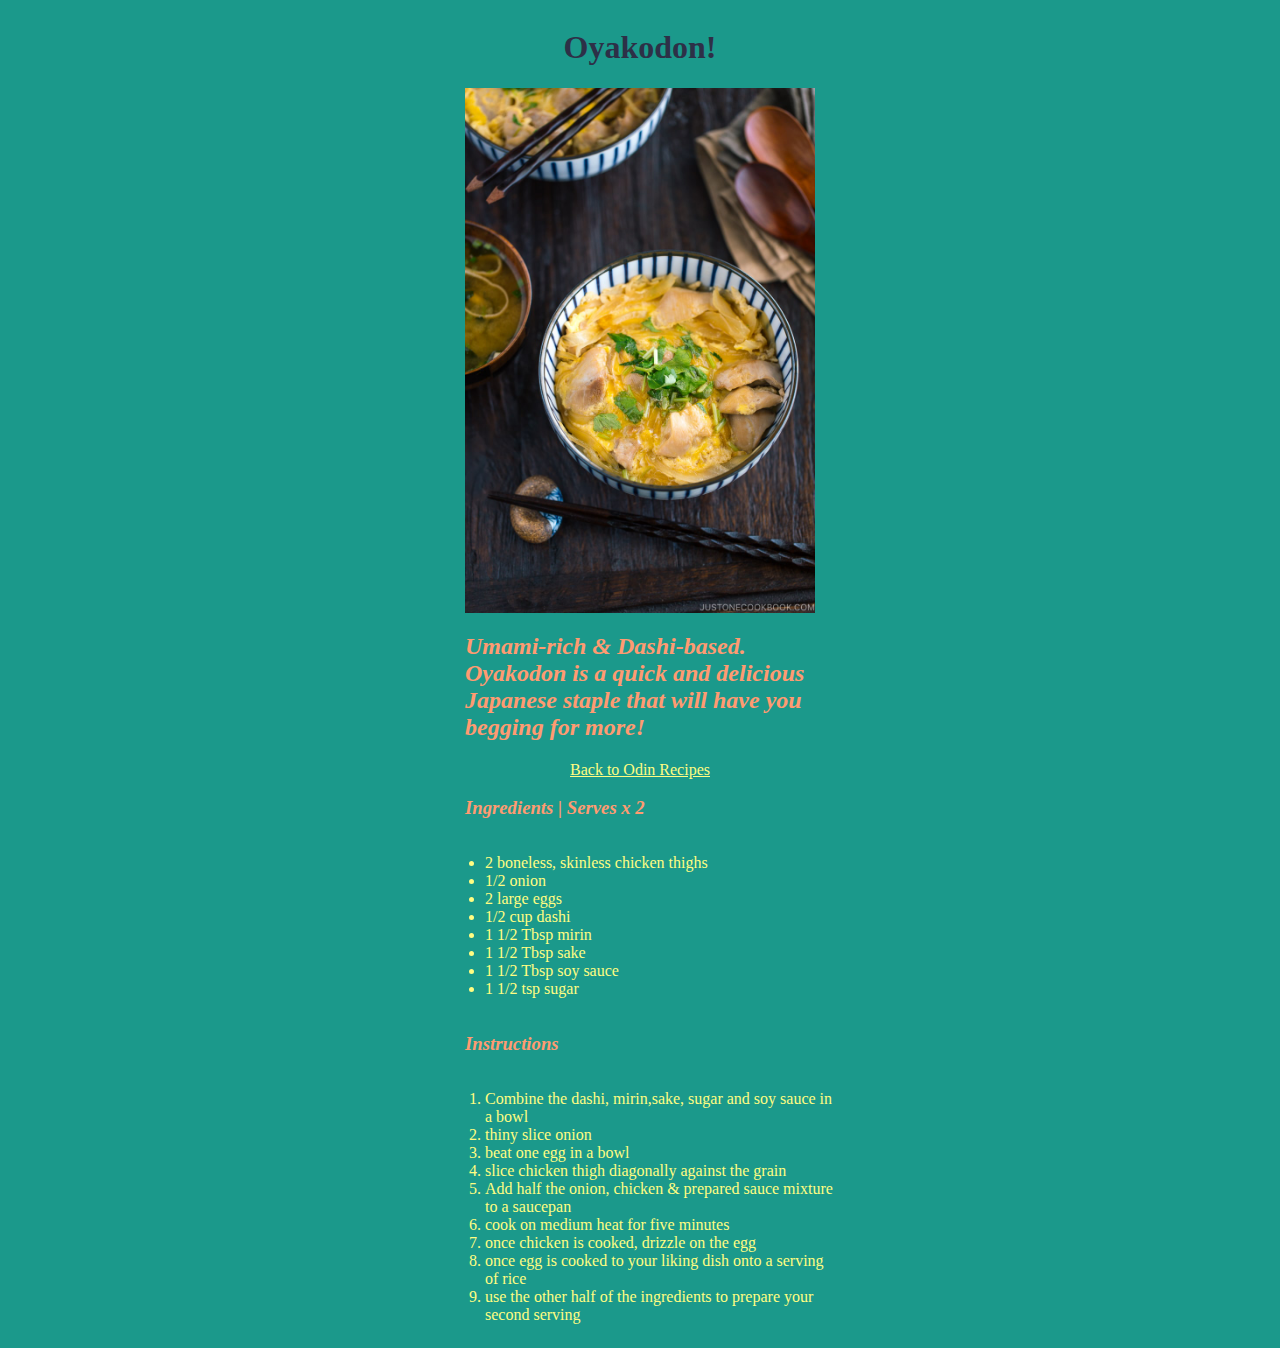
<file: recipes/oyakodon.html>
<!DOCTYPE html>
<html lang="en">
    <head>
        <meta charset="UTF-8">
        <title>Oyakodon!</title>
        <link rel="stylesheet" href="../styles.css">
    </head>
    <body>
        <div class="recipe-page-content">
        <h1>Oyakodon!</h1>
        <img src="images/Oyakodon.jpg" alt="Oyakodon image">
        <h2>Umami-rich & Dashi-based. Oyakodon is a quick and delicious Japanese staple that will have you begging for more!</h2>
        <a href="../index.html">Back to Odin Recipes</a>
        <h3>Ingredients | Serves x 2</h3>
        <ul class="list">
            <li>2 boneless, skinless chicken thighs</li>
            <li>1/2 onion</li>
            <li>2 large eggs</li>
            <li>1/2 cup dashi</li>
            <li>1 1/2 Tbsp mirin</li>
            <li>1 1/2 Tbsp sake</li>
            <li>1 1/2 Tbsp soy sauce</li>
            <li>1 1/2 tsp sugar</li>
        </ul>
        <h3>Instructions</h3>
        <ol class="list">
            <li>Combine the dashi, mirin,sake, sugar and soy sauce in a bowl</li>
            <li>thiny slice onion</li>
            <li>beat one egg in a bowl</li>
            <li>slice chicken thigh diagonally against the grain</li>
            <li>Add half the onion, chicken & prepared sauce mixture to a saucepan</li>
            <li>cook on medium heat for five minutes</li>
            <li>once chicken is cooked, drizzle on the egg</li>
            <li>once egg is cooked to your liking dish onto a serving of rice</li>
            <li>use the other half of the ingredients to prepare your second serving</li>
        </ol>
        </div>
    </body>
</html>
</file>
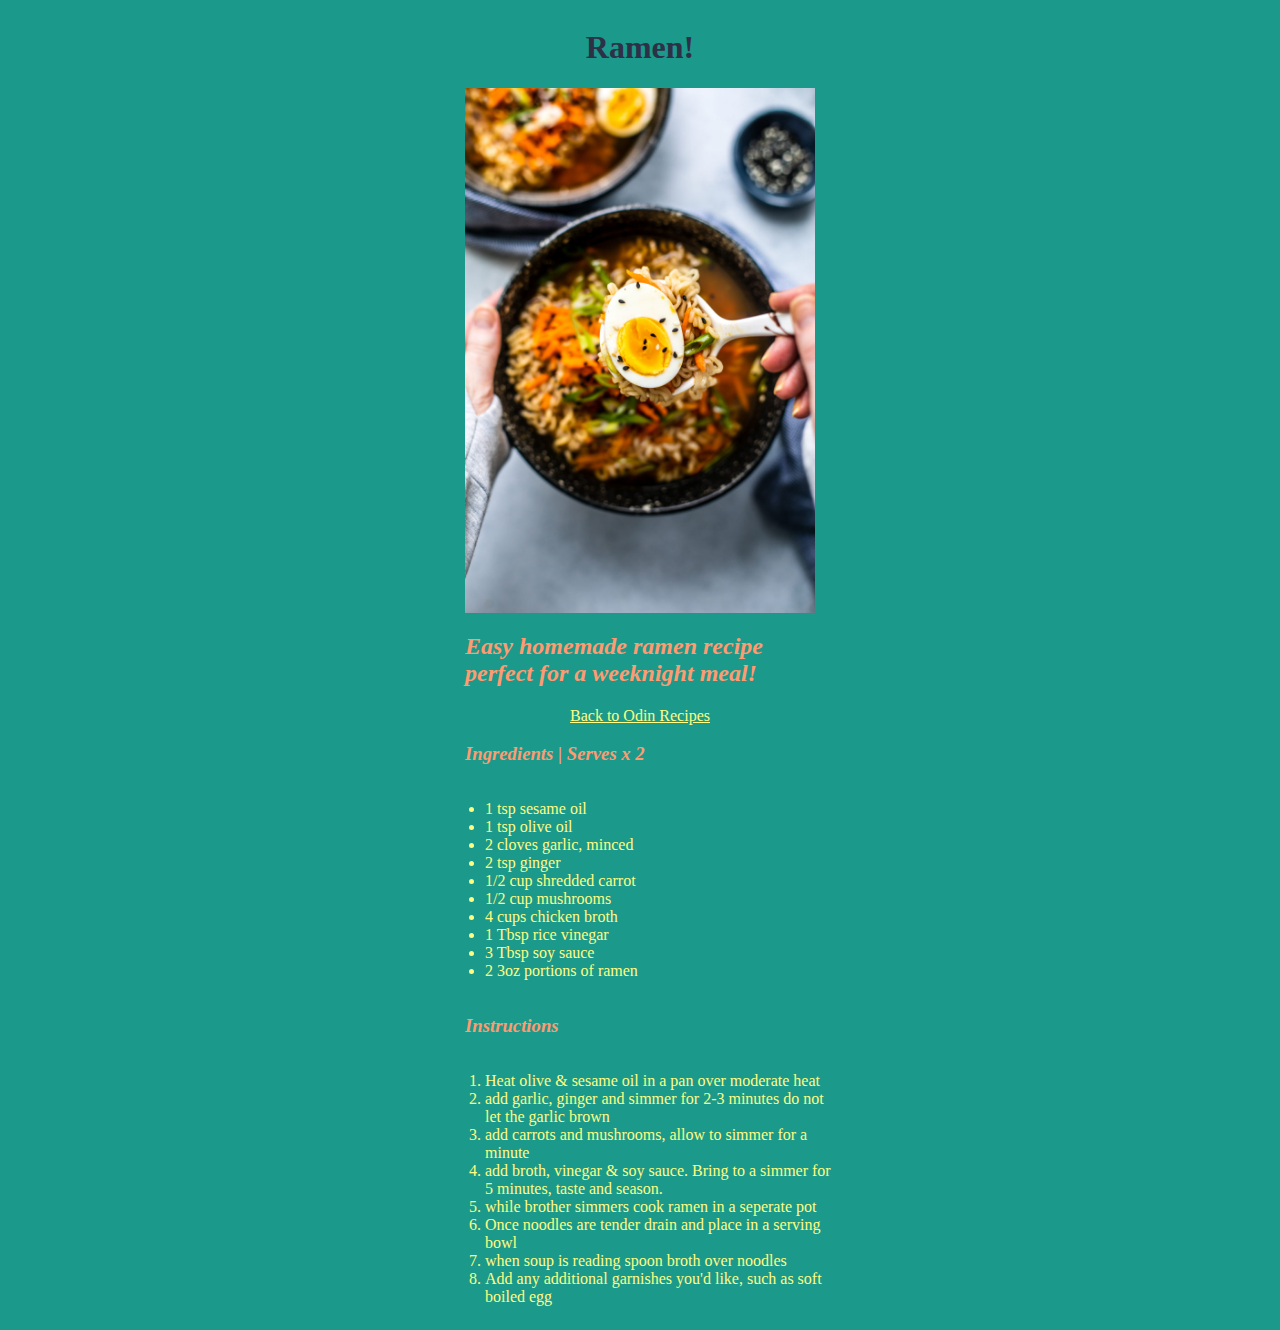
<file: recipes/ramen.html>
<!DOCTYPE html>
<html lang="en">
    <head>
        <meta charset="UTF-8">
        <title>Ramen!</title>
        <link rel="stylesheet" href="../styles.css">
    </head>
    <body>
        <div class="recipe-page-content">
        <h1>Ramen!</h1>
        <img src="images/ramen.jpg">
        <h2>Easy homemade ramen recipe perfect for a weeknight meal!</h2>
        <a href="../index.html">Back to Odin Recipes</a>
        <h3>Ingredients | Serves x 2</h3>
        <ul class="list">
            <li>1 tsp sesame oil</li>
            <li>1 tsp olive oil</li>
            <li>2 cloves garlic, minced</li>
            <li>2 tsp ginger</li>
            <li>1/2 cup shredded carrot</li>
            <li>1/2 cup mushrooms</li>
            <li>4 cups chicken broth</li>
            <li>1 Tbsp rice vinegar</li>
            <li>3 Tbsp soy sauce</li>
            <li>2 3oz portions of ramen</li>
        </ul>
        <h3>Instructions</h3>
        <ol class="list">
            <li>Heat olive & sesame oil in a pan over moderate heat</li>
            <li>add garlic, ginger and simmer for 2-3 minutes do not let the garlic brown</li>
            <li>add carrots and mushrooms, allow to simmer for a minute</li>
            <li>add broth, vinegar & soy sauce. Bring to a simmer for 5 minutes, taste and season.</li>
            <li>while brother simmers cook ramen in a seperate pot</li>
            <li>Once noodles are tender drain and place in a serving bowl</li>
            <li>when soup is reading spoon broth over noodles</li>
            <li>Add any additional garnishes you'd like, such as soft boiled egg</li>
        </ol>
        </div>
    </body>
</html>
</file>
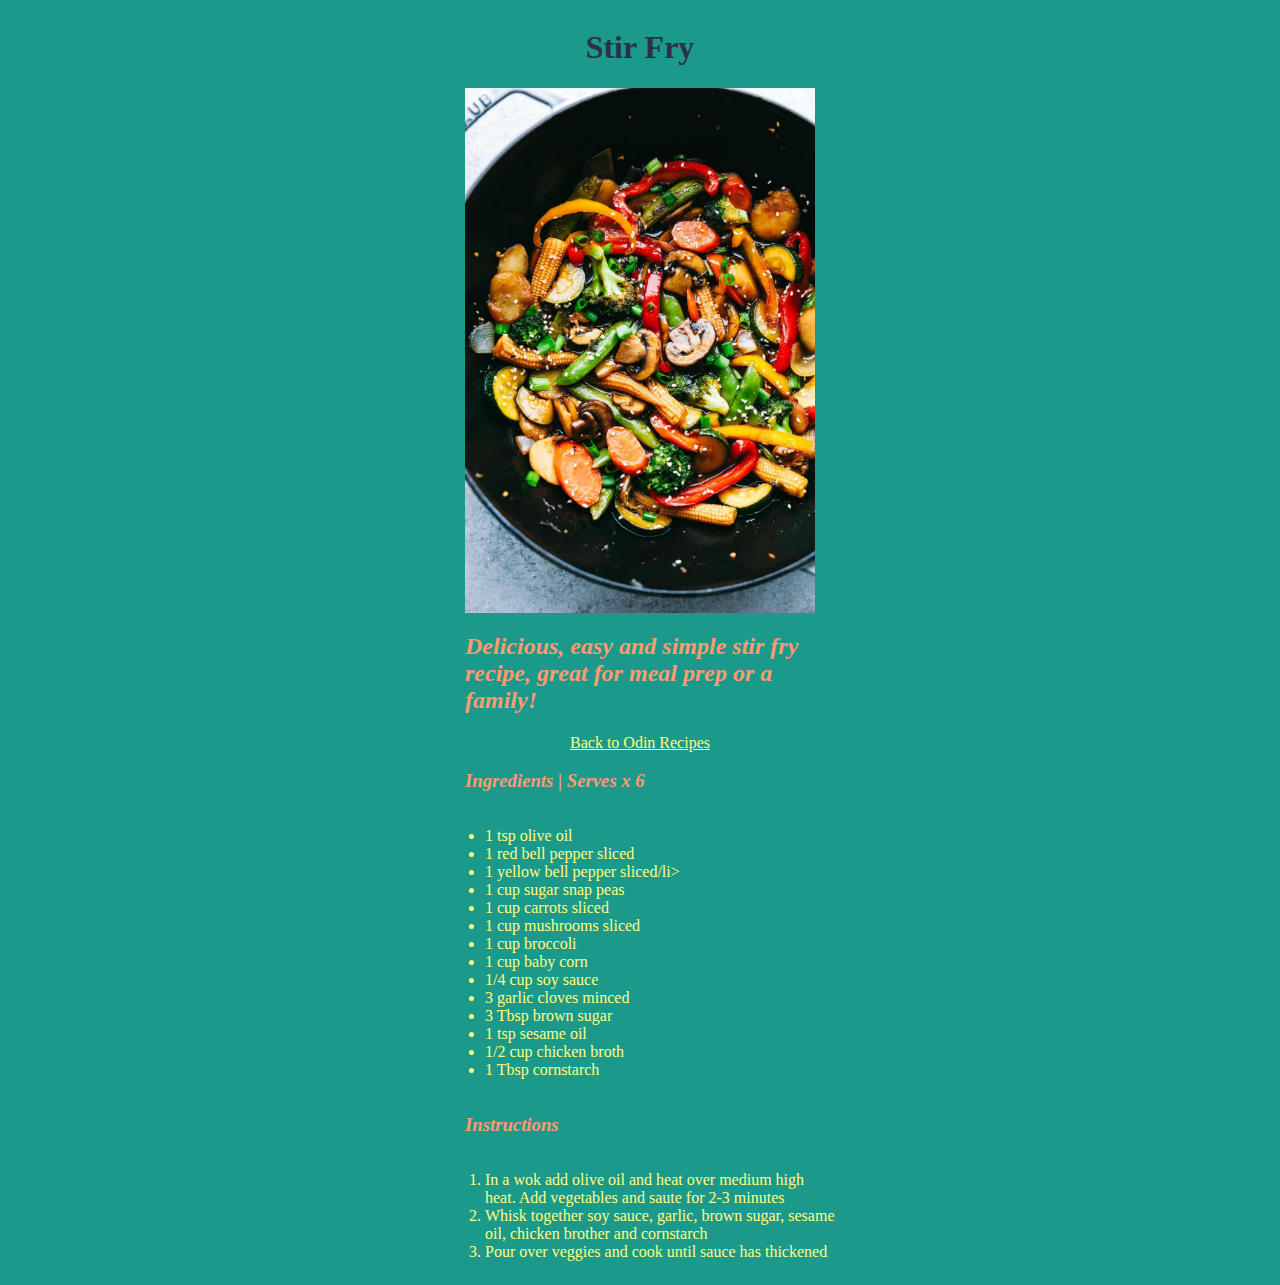
<file: recipes/stir-fry.html>
<!DOCTYPE html>
<html lang="en">
    <head>
        <meta charset="UTF-8">
        <title>Stir Fry</title>
        <link rel="stylesheet" href="../styles.css">
    </head>
    <body>
        <div class="recipe-page-content">
        <h1>Stir Fry</h1>
        <img src="images/stir-fry.jpg" alt="Stir Fry image">
        <h2>Delicious, easy and simple stir fry recipe, great for meal prep or a family!</h2>
        <a href="../index.html">Back to Odin Recipes</a>
        <h3>Ingredients | Serves x 6</h3>
        <ul class="list">
            <li>1 tsp olive oil</li>
            <li>1 red bell pepper sliced</li>
            <li>1 yellow bell pepper sliced/li>
            <li>1 cup sugar snap peas</li>
            <li>1 cup carrots sliced</li>
            <li>1 cup mushrooms sliced</li>
            <li>1 cup broccoli</li>
            <li>1 cup baby corn</li>
            <li>1/4 cup soy sauce</li>
            <li>3 garlic cloves minced</li>
            <li>3 Tbsp brown sugar</li>
            <li>1 tsp sesame oil</li>
            <li>1/2 cup chicken broth</li>
            <li>1 Tbsp cornstarch</li>
        </ul>
        <h3>Instructions</h3>
        <ol class="list">
            <li>In a wok add olive oil and heat over medium high heat. Add vegetables and saute for 2-3 minutes</li>
            <li>Whisk together soy sauce, garlic, brown sugar, sesame oil, chicken brother and cornstarch</li>
            <li>Pour over veggies and cook until sauce has thickened</li>
        </ol>
        </div>
    </body>
</html>
</file>
<file: styles.css>
h1 {
    font-weight:bold;
    font-family:'Times New Roman', Times, serif;
    color:#2D3047;
    width:350px;
    display:flex;
    justify-content:center;
}

h2 {
    font-style:italic;
    font-family:'Times New Roman', Times, serif;
    width:350px;
    color:#FF9B71;
}

h3 {
    font-style:italic;
    font-family:'Times New Roman', Times, serif;
    width:350px;
    color:#FF9B71;
}

body {
    background-color:#1B998B;
}

img{
    width:350px;
    height:auto;
}

.food {
    font-size:24px;
    font-style:italic;
    font-family:'Times New Roman', Times, serif;
    color:#FF9B71;
    width:350px;
}

.main-content {
    display:flex;
    flex-direction: column;
    align-items: center;
}

.recipe-page-content {
    display:flex;
    flex-direction: column;
    align-items: center;
}

.list {
    width:350px;
}

li {
    color:#FFFD82;
}

a {
    display:flex;
    justify-content: center;
    color:#FFFD82;
}
</file>
